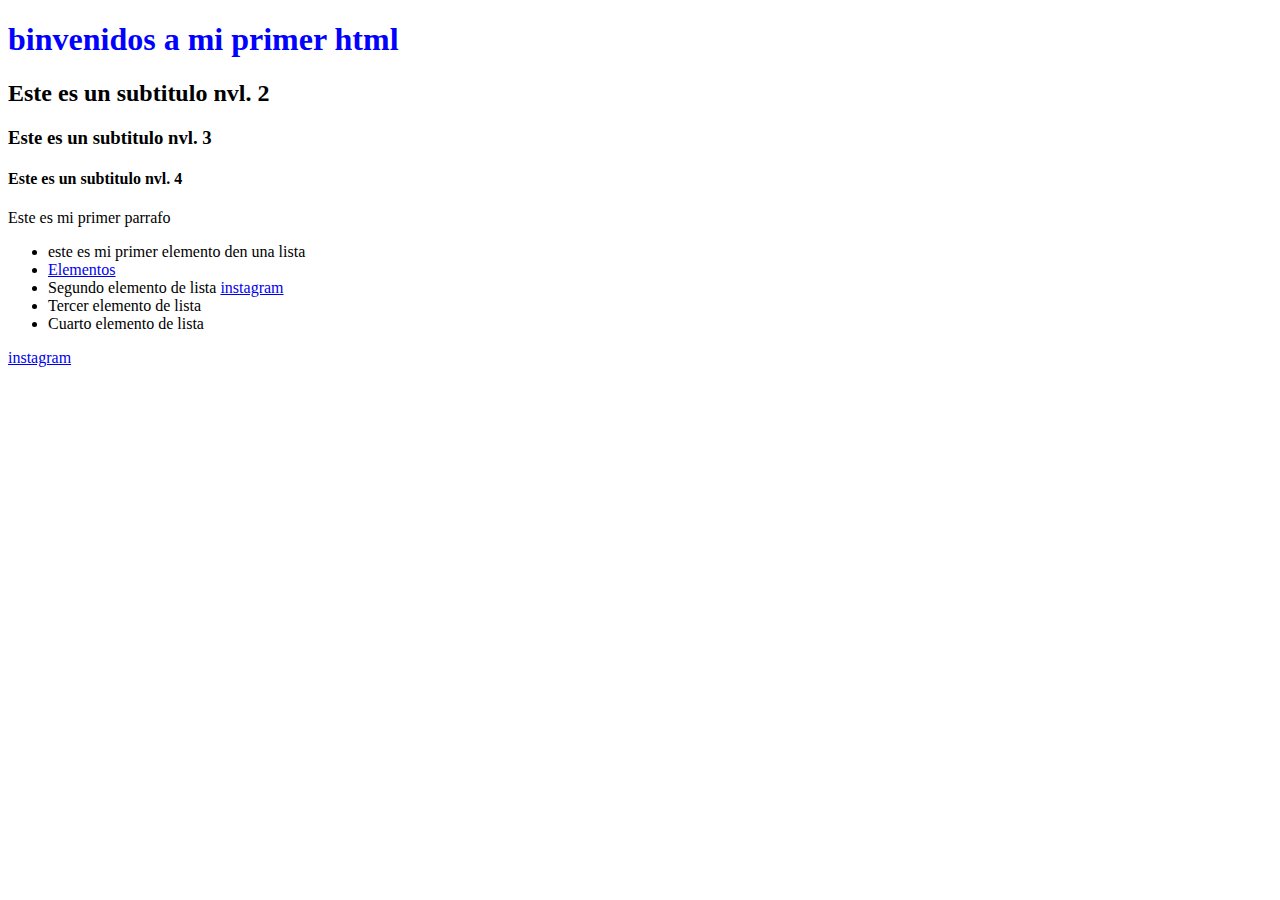
<file: 6-navegador-html-css/6.1-html/index.html>
<!DOCTYPE html>
<html lang="es">
<head>
    <meta charset="UTF-8">
    <meta http-equiv="X-UA-Compatible" content="IE=edge">
    <meta name="viewport" content="width=device-width, initial-scale=1.0">
    <title>Mi primer HTML</title>
</head>
<body>
    <h1 style="color: blue;">binvenidos a mi primer html </h1>
    <h2>Este es un subtitulo nvl. 2</h2>
    <h3>Este es un subtitulo nvl. 3</h3>
    <h4>Este es un subtitulo nvl. 4</h4>
    <p>Este es mi primer parrafo</p>
    <ul>
        <li>este es mi primer elemento den una lista</li>
        <li><a href="./Elemenrts de estrusctura.html" target="_blank" rel="noopener noreferrer">Elementos</a></li>
        <li>Segundo elemento de lista <a href="https://www.instagram.com/">instagram</a></li>
        <li>Tercer elemento de lista</li>
        <li>Cuarto elemento de lista </li>
    </ul>
    <a href="https://www.instagram.com/">instagram</a>
</body>
</html>
</file>
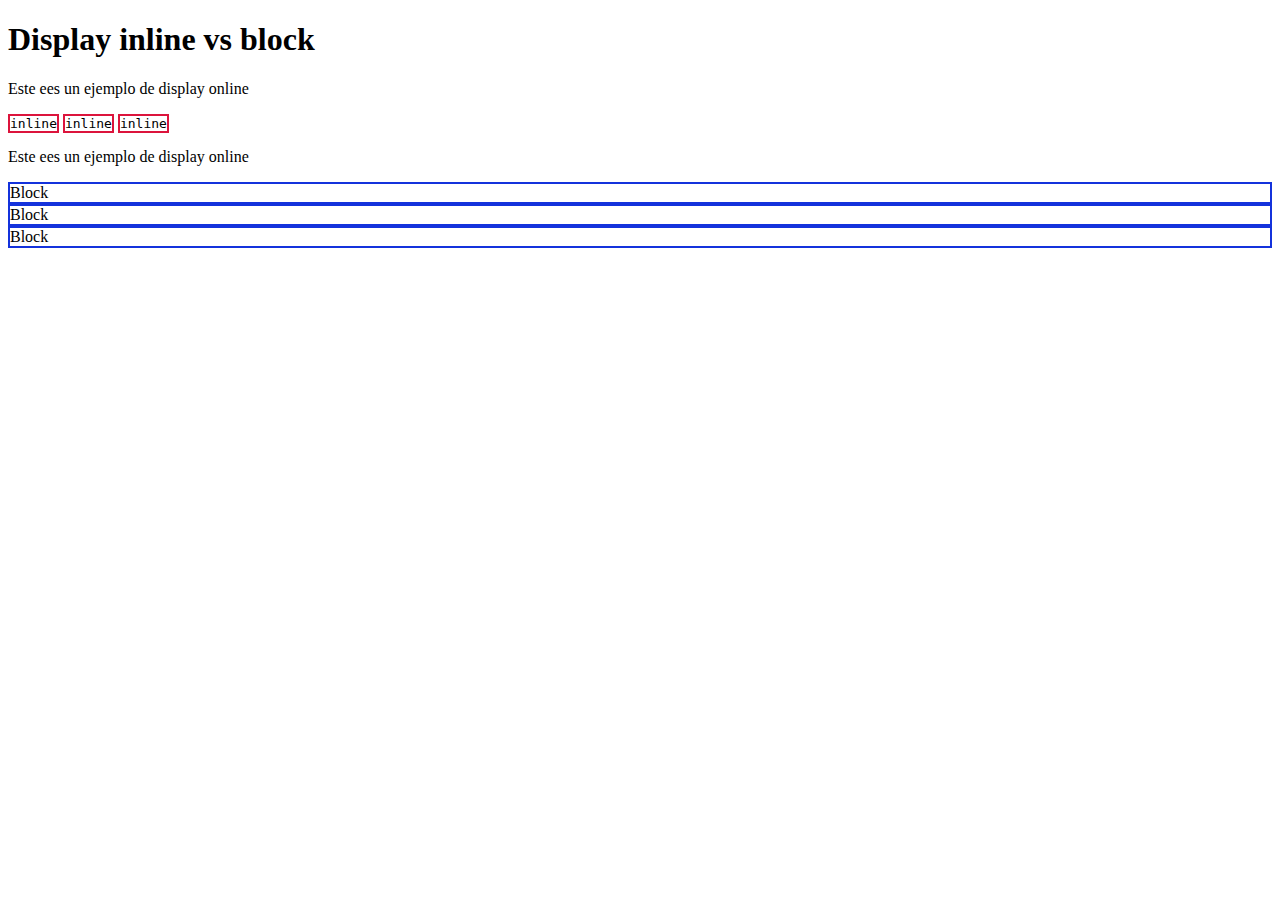
<file: 6-navegador-html-css/6.2-html-inline-block/index.html>
<!DOCTYPE html>
<html lang="en">
<head>
    <meta charset="UTF-8">
    <meta http-equiv="X-UA-Compatible" content="IE=edge">
    <meta name="viewport" content="width=device-width, initial-scale=1.0">
    <title>Display inline vs block</title>
    <style>
        .inline {
            display: inline;
            border: 2px solid crimson;
        }

        .Block {
            display: block;
            border: 2px solid rgb(20, 50, 220);
        }

    </style>
</head>
<body>
    <h1>Display inline vs block</h1>

    <p>Este ees un ejemplo de display online</p>
    <samp class="inline">inline</samp>
    <samp class="inline">inline</samp>
    <samp class="inline">inline</samp>

    <p>Este ees un ejemplo de display online</p>
    <div class="Block">Block</div>
    <div class="Block">Block</div>
    <div class="Block">Block</div>

</body>
</html>
</file>
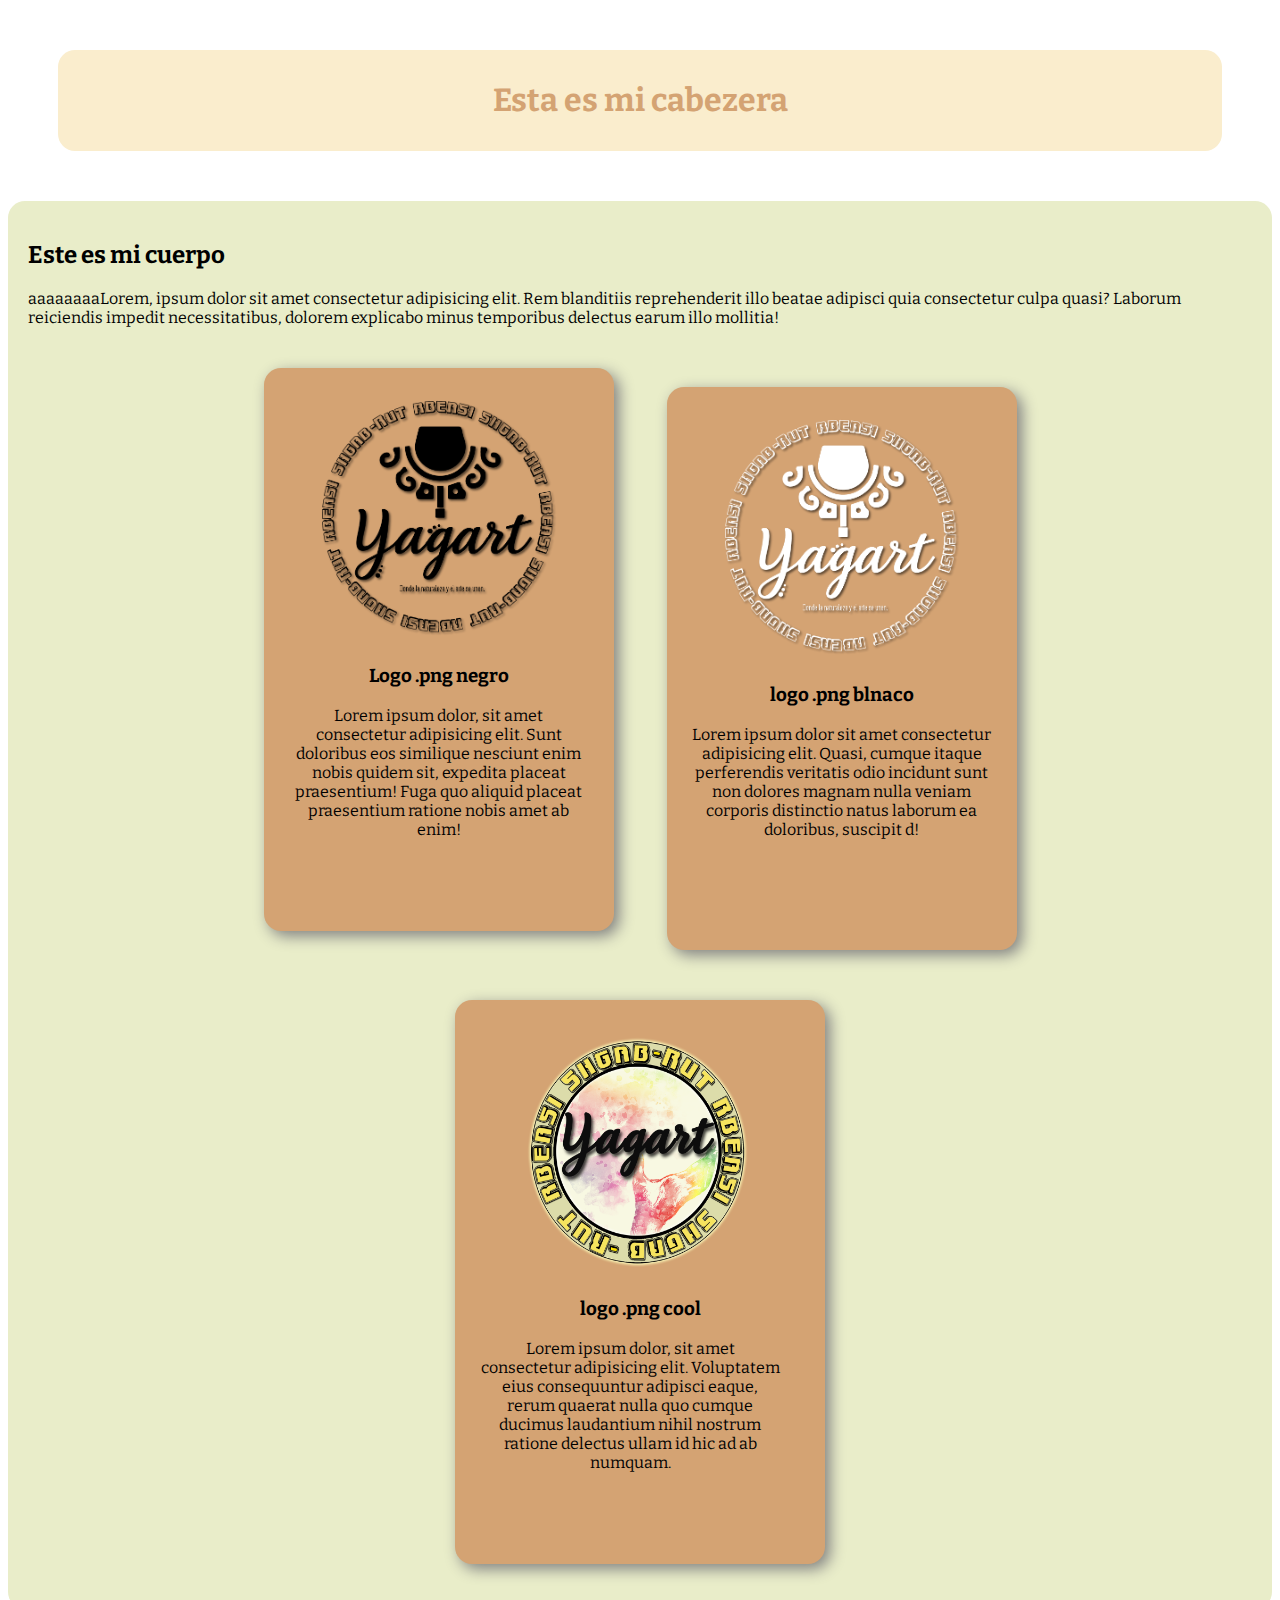
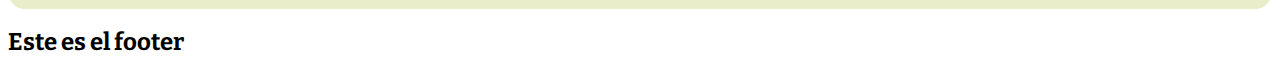
<file: 6-navegador-html-css/6.3-Elementos-sitio-web/index.html>
<!DOCTYPE html>
<html lang="es">
<head>
    <meta charset="UTF-8">
    <meta http-equiv="X-UA-Compatible" content="IE=edge">
    <meta name="viewport" content="width=device-width, initial-scale=1.0">
    <title>Elementos de sitio web</title>
    <link rel="stylesheet" href="./css/style.css">
    <link rel="preconnect" href="https://fonts.googleapis.com">
    <link rel="preconnect" href="https://fonts.gstatic.com" crossorigin>
    <link href="https://fonts.googleapis.com/css2?family=Bitter&display=swap" rel="stylesheet">
</head>

<body>
<center>
    <header>
       <h1>Esta es mi cabezera</h1>
    </header>
</center>

    <div id="cuerpo">
        <h2>Este es mi cuerpo</h2>
        <p>aaaaaaaaLorem, ipsum dolor sit amet consectetur adipisicing elit. Rem blanditiis reprehenderit illo beatae adipisci quia consectetur culpa quasi? Laborum reiciendis impedit necessitatibus, dolorem explicabo minus temporibus delectus earum illo mollitia!</p>
      
        <div class="secciones">
            <section>
                <img class="beach" src="./assets/logo yagart 2023 final.png" alt="logo 1 blanco">
                <h3>Logo .png negro</h3>
                <div class="description"> 
                <p>Lorem ipsum dolor, sit amet consectetur adipisicing elit. Sunt doloribus eos similique nesciunt enim nobis quidem sit, expedita placeat praesentium! Fuga quo aliquid placeat praesentium ratione nobis amet ab enim!</p>
                </div>
            </section>

            <section>
                <img class="beach"src="./assets/logo yagart 2023 final_blanco.png" alt="logo 1 blanco">
                <h3>logo .png blnaco</h3>
                <div class="description"> 
                <p>Lorem ipsum dolor sit amet consectetur adipisicing elit. Quasi, cumque itaque perferendis veritatis odio incidunt sunt non dolores magnam nulla veniam corporis distinctio natus laborum ea doloribus, suscipit d!</p>
            </div>
            </section>
            
            <section>
                <img class="beach2" src="./assets/Yagart_Logo.png" alt="logo 1 blanco">
                <h3>logo .png cool</h3>
                <div class="description"> 
                <p>Lorem ipsum dolor, sit amet consectetur adipisicing elit. Voluptatem eius consequuntur adipisci eaque, rerum quaerat nulla quo cumque ducimus laudantium nihil nostrum ratione delectus ullam id hic ad ab numquam.</p>
            </div>
            </section>
            
        </div>
    </div>
    <div id="footer">
        <h2>Este es el footer<h2>
    </div>
</body>
</html>
</file>
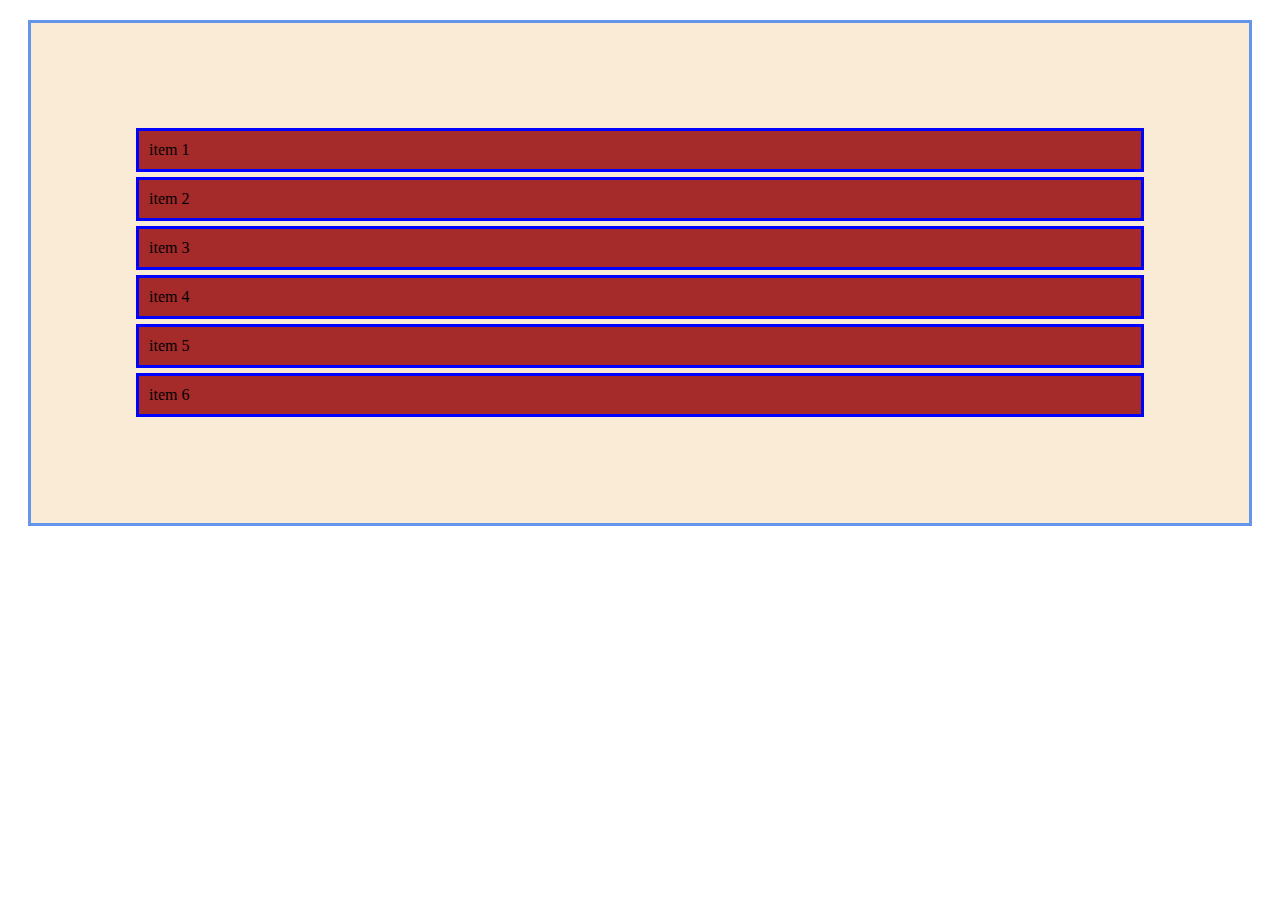
<file: 6-navegador-html-css/6.4.0-new-flexbox/index.html>
<!DOCTYPE html>
<html lang="es">
<head>
    <meta charset="UTF-8">
    <meta http-equiv="X-UA-Compatible" content="IE=edge">
    <meta name="viewport" content="width=device-width, initial-scale=1.0">
    <title>stylesheet</title> 
    <link rel="stylesheet" type="text/css" href="./styles.css">
</head>
<body>
    
<div class="container" style="">

    <div class="item"> item 1 </div>
    <div class="item"> item 2 </div>
    <div class="item"> item 3 </div>
    <div class="item"> item 4 </div>
    <div class="item"> item 5 </div>
    <div class="item"> item 6 </div>

</div>

</body>
</html>
</file>
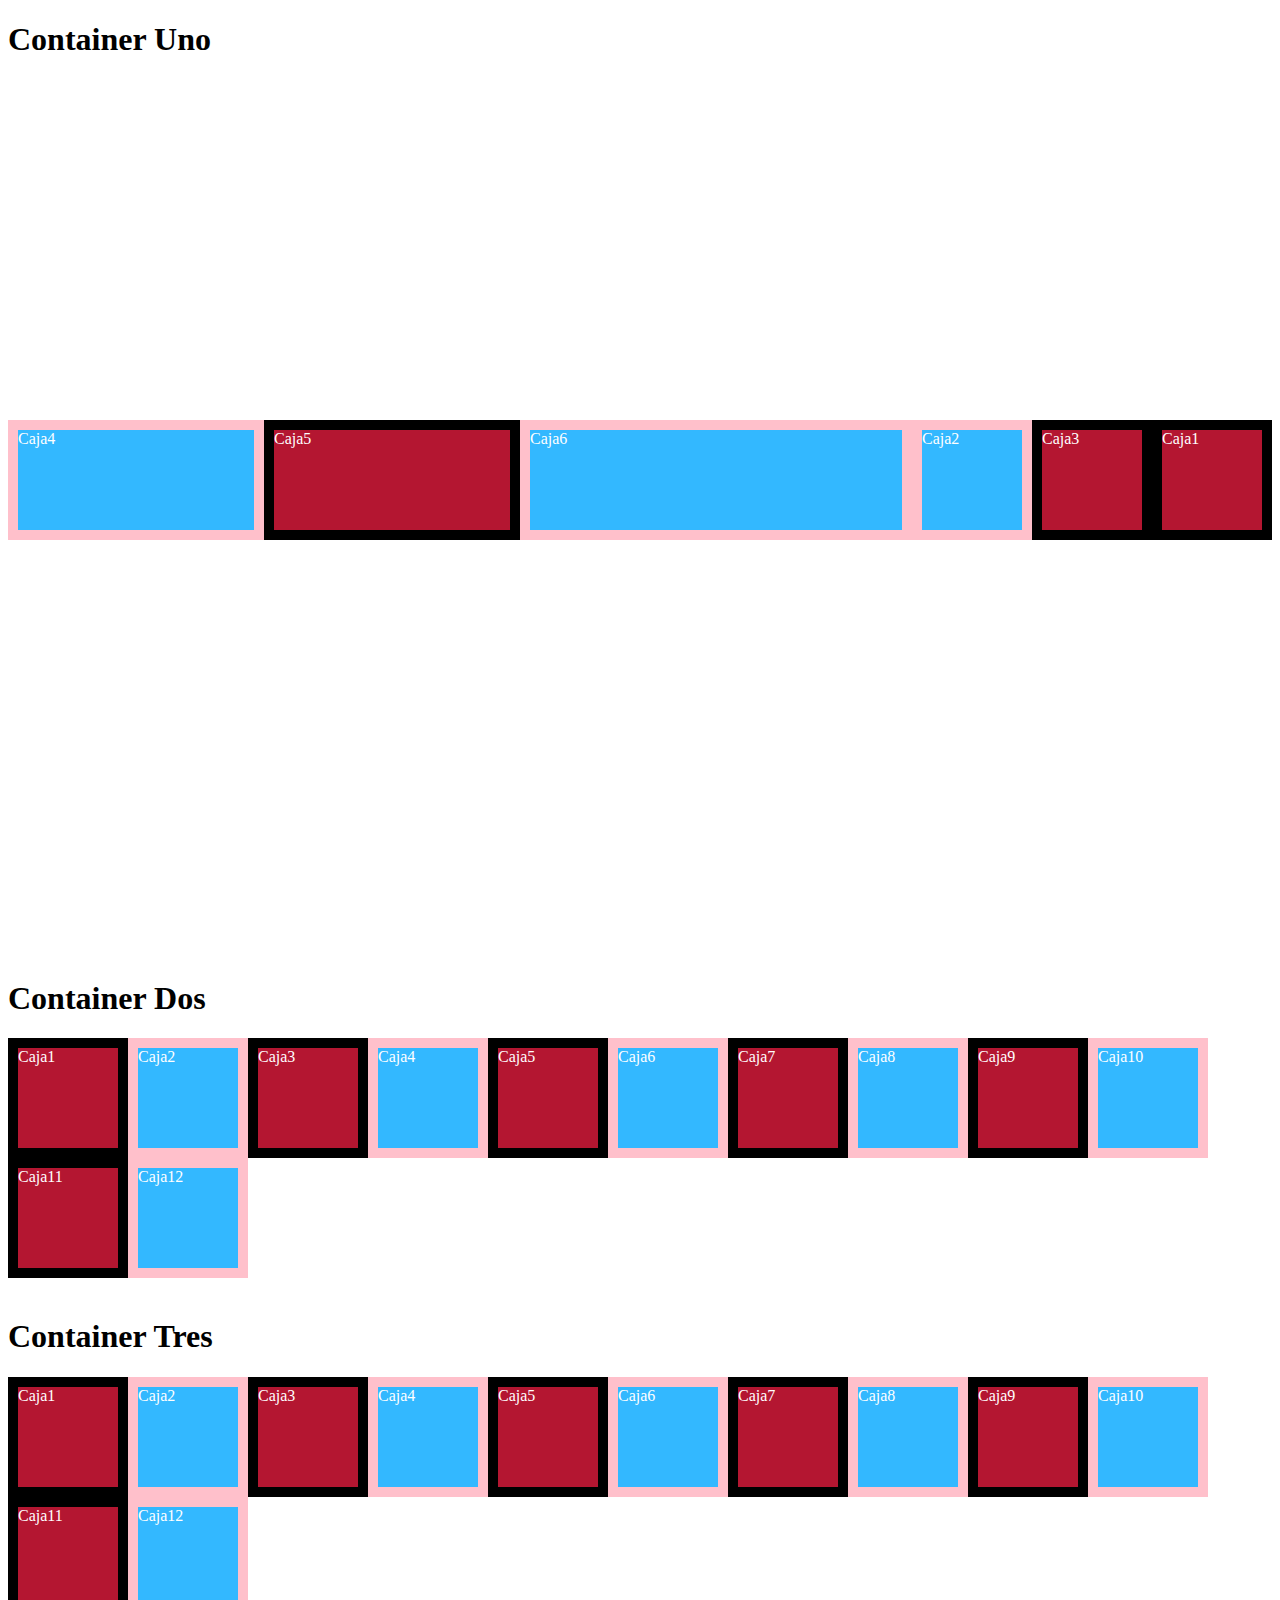
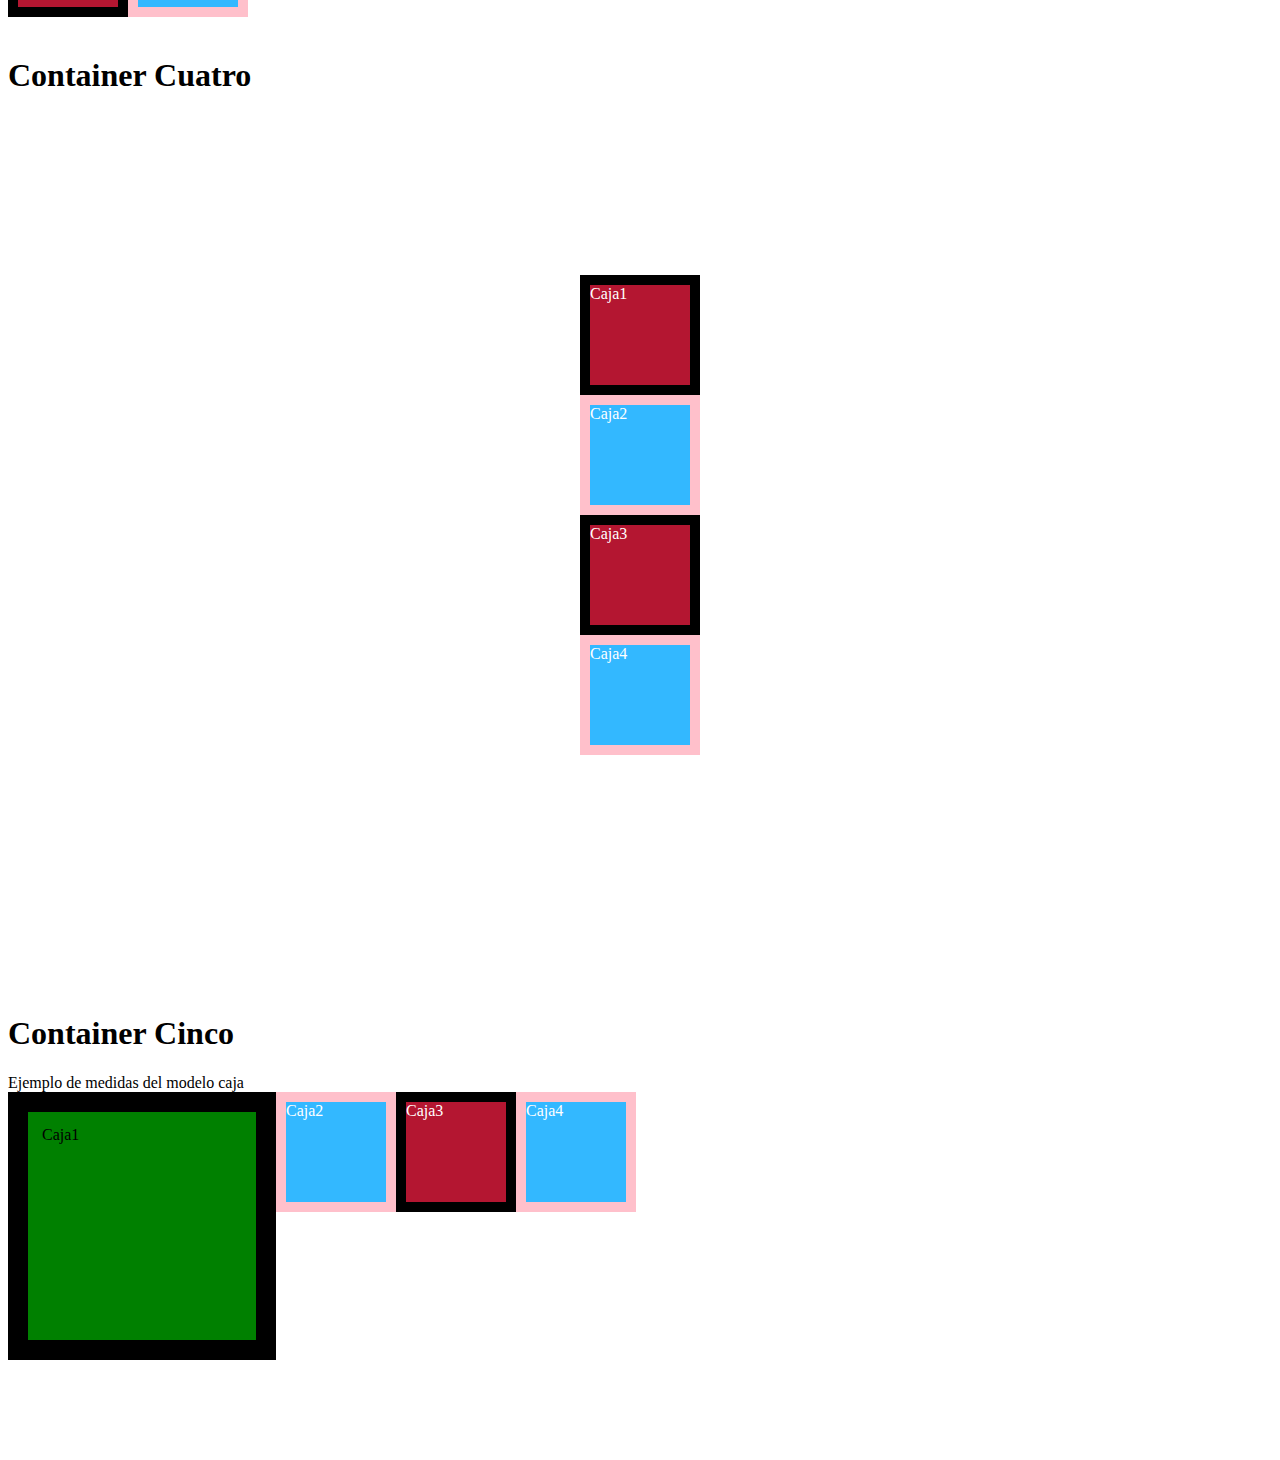
<file: 6-navegador-html-css/6.4-flexbox/6.4.2-ejemplos/index.html>
<!DOCTYPE html>
<html lang="en">
<head>
    <meta charset="UTF-8">
    <meta http-equiv="X-UA-Compatible" content="IE=edge">
    <meta name="viewport" content="width=device-width, initial-scale=1.0">
    <title>Flexbox Cheat Sheet</title>
    <link rel="stylesheet" href="./css/styles.css">
</head>
<body>

    <h1>Container Uno</h1>
    <div class="container margin-bottom">

        <div class="item red i1"> Caja1 </div>
        <div class="item blue i2"> Caja2 </div>
        <div class="item red i3"> Caja3 </div>
        <div class="item blue i4"> Caja4 </div>
        <div class="item red i5"> Caja5 </div>
        <div class="item blue i6"> Caja6 </div>

    </div>

    <h1>Container Dos</h1>
    <div class="container-two margin-bottom">

        <div class="item red"> Caja1 </div>
        <div class="item blue"> Caja2 </div>
        <div class="item red"> Caja3 </div>
        <div class="item blue"> Caja4 </div>
        <div class="item red"> Caja5 </div>
        <div class="item blue"> Caja6 </div>
        <div class="item red"> Caja7 </div>
        <div class="item blue"> Caja8 </div>
        <div class="item red"> Caja9 </div>
        <div class="item blue"> Caja10 </div>
        <div class="item red"> Caja11 </div>
        <div class="item blue"> Caja12 </div>

    </div>

    <h1>Container Tres</h1>
    <div class="container-three margin-bottom">

        <div class="item red"> Caja1 </div>
        <div class="item blue"> Caja2 </div>
        <div class="item red"> Caja3 </div>
        <div class="item blue"> Caja4 </div>
        <div class="item red"> Caja5 </div>
        <div class="item blue"> Caja6 </div>
        <div class="item red"> Caja7 </div>
        <div class="item blue"> Caja8 </div>
        <div class="item red"> Caja9 </div>
        <div class="item blue"> Caja10 </div>
        <div class="item red"> Caja11 </div>
        <div class="item blue"> Caja12 </div>

    </div>

    <h1>Container Cuatro</h1>
    <div class="container-four margin-bottom">

        <div class="item red"> Caja1 </div>
        <div class="item blue"> Caja2 </div>
        <div class="item red"> Caja3 </div>
        <div class="item blue"> Caja4 </div>

    </div>

    <h1>Container Cinco</h1>
    <span>Ejemplo de medidas del modelo caja</span>
    <div class="container-five margin-bottom">

        <div class="my-item"> Caja1 </div>
        <div class="item blue"> Caja2 </div>
        <div class="item red"> Caja3 </div>
        <div class="item blue"> Caja4 </div>

    </div>

    
</body>
</html>
</file>
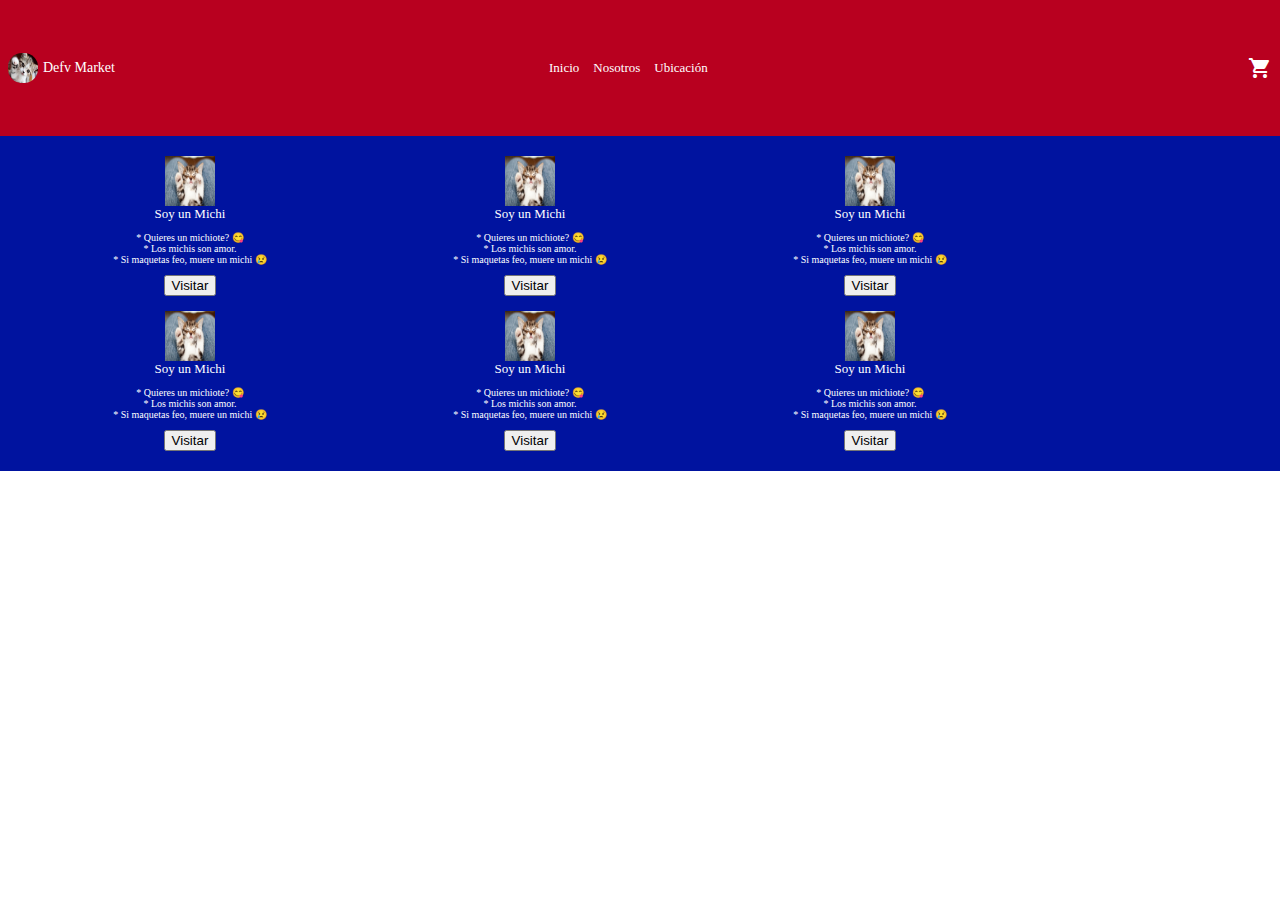
<file: 6-navegador-html-css/6.4-flexbox/6.4.4-gatitos-flexibles/index.html>
<!DOCTYPE html>
<html lang="en">
<head>
    <meta charset="UTF-8">
    <meta http-equiv="X-UA-Compatible" content="IE=edge">
    <meta name="viewport" content="width=device-width, initial-scale=1.0">
    <title>Gatitos Flexibles</title>
    <link rel="stylesheet" href="./css/styles.css">
    <link href="https://fonts.googleapis.com/icon?family=Material+Icons" rel="stylesheet">
</head>
<body>

    <div class="nav-bar">
        <div class="banner">
            <img class="ico" src="assets/img/gatito-main.jpg" width="30" height="30" alt="icono-market-devf.jpg">
            <span class="title">Defv Market</span>
        </div>
        <div class="container-menu">
            <nav class="menu">
                <ul>
                    <li>Inicio</li>
                    <li>Nosotros</li>
                    <li>Ubicación</li>
                </ul>
            </nav>
        </div>
        <div class="shopping-car">
            <i class="material-icons">shopping_cart</i>
        </div>
    </div>

    <div>
        <div class="dashboard">
            <div class="card">
                <img src="assets/img/gatito-card.jpeg" width="50" height="50" alt="gatito-card.jpg">
                <div class="card_title">Soy un Michi</div>
                    <p class="card_description">
                        * Quieres un michiote? 😋
                        <br/>
                        * Los michis son amor.
                        <br/>
                        * Si maquetas feo, muere un michi 😢
                    </p>
                <div>
                    <button class="my-btn">Visitar</button>
                </div>
            </div>
            <div class="card">
                <img src="assets/img/gatito-card.jpeg" width="50" height="50" alt="gatito-card.jpg">
                <div class="card_title">Soy un Michi</div>
                    <p class="card_description">
                        * Quieres un michiote? 😋
                        <br/>
                        * Los michis son amor.
                        <br/>
                        * Si maquetas feo, muere un michi 😢
                    </p>
                <div>
                    <button class="my-btn">Visitar</button>
                </div>
            </div>
            <div class="card">
                <img src="assets/img/gatito-card.jpeg" width="50" height="50" alt="gatito-card.jpg">
                <div class="card_title">Soy un Michi</div>
                    <p class="card_description">
                        * Quieres un michiote? 😋
                        <br/>
                        * Los michis son amor.
                        <br/>
                        * Si maquetas feo, muere un michi 😢
                    </p>
                <div>
                    <button class="my-btn">Visitar</button>
                </div>
            </div>
            <div class="card">
                <img src="assets/img/gatito-card.jpeg" width="50" height="50" alt="gatito-card.jpg">
                <div class="card_title">Soy un Michi</div>
                    <p class="card_description">
                        * Quieres un michiote? 😋
                        <br/>
                        * Los michis son amor.
                        <br/>
                        * Si maquetas feo, muere un michi 😢
                    </p>
                <div>
                    <button class="my-btn">Visitar</button>
                </div>
            </div>
            <div class="card">
                <img src="assets/img/gatito-card.jpeg" width="50" height="50" alt="gatito-card.jpg">
                <div class="card_title">Soy un Michi</div>
                    <p class="card_description">
                        * Quieres un michiote? 😋
                        <br/>
                        * Los michis son amor.
                        <br/>
                        * Si maquetas feo, muere un michi 😢
                    </p>
                <div>
                    <button class="my-btn">Visitar</button>
                </div>
            </div>
            <div class="card">
                <img src="assets/img/gatito-card.jpeg" width="50" height="50" alt="gatito-card.jpg">
                <div class="card_title">Soy un Michi</div>
                    <p class="card_description">
                        * Quieres un michiote? 😋
                        <br/>
                        * Los michis son amor.
                        <br/>
                        * Si maquetas feo, muere un michi 😢
                    </p>
                <div>
                    <button class="my-btn">Visitar</button>
                </div>
            </div>
        </div>
    </div>
    
</body>
</html>
</file>
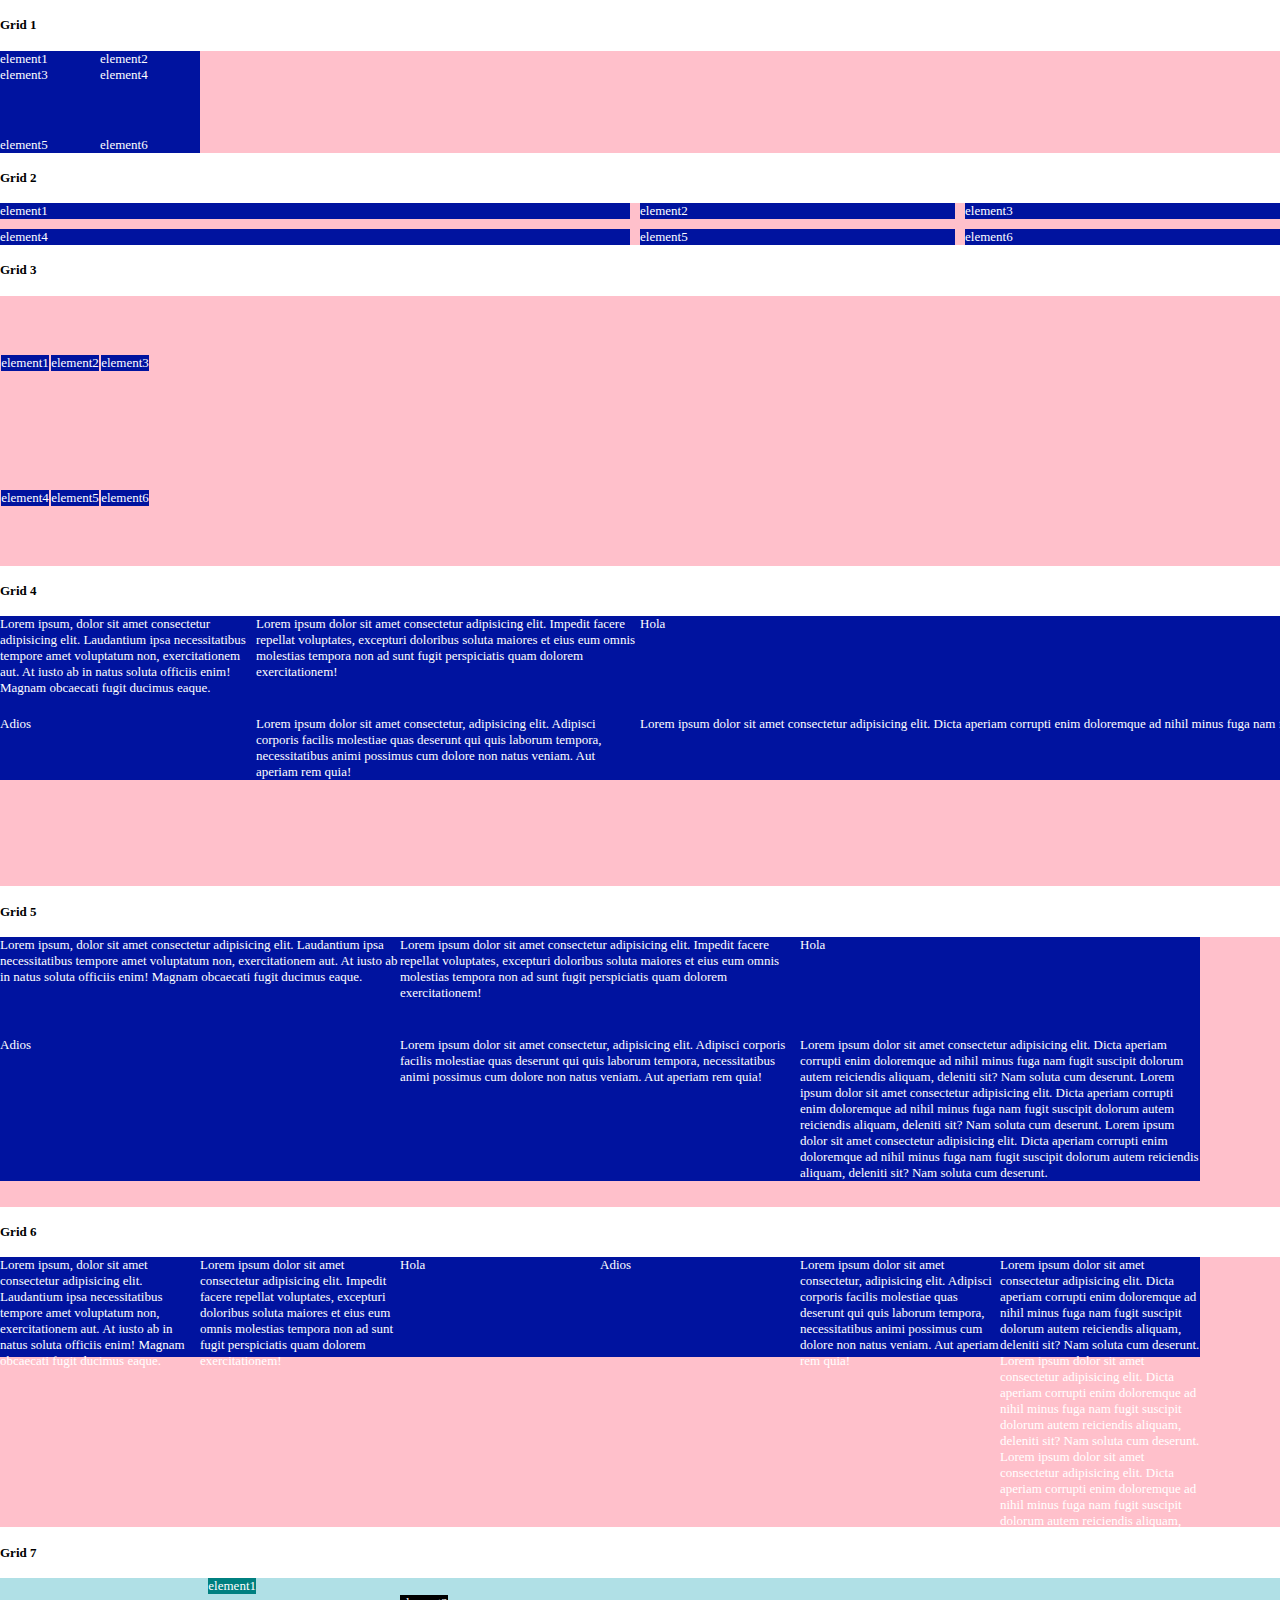
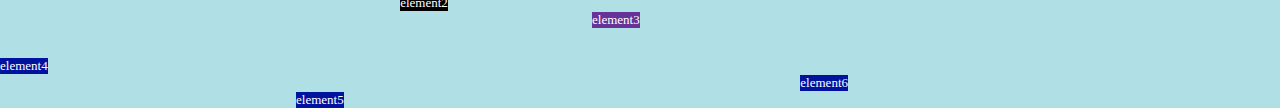
<file: 6-navegador-html-css/6.5-css-grid/6.5.1-cheat-sheet/index.html>
<!DOCTYPE html>
<html lang="en">

<head>
    <meta charset="UTF-8">
    <meta http-equiv="X-UA-Compatible" content="IE=edge">
    <meta name="viewport" content="width=device-width, initial-scale=1.0">
    <title>CSS Grid</title>
    <link rel="stylesheet" href="./css/styles.css">
</head>

<body>

    <h4>Grid 1</h4>
    <div class="grid">
        <div class="element1">element1</div>
        <div class="element2">element2</div>
        <div class="element3">element3</div>
        <div class="element4">element4</div>
        <div class="element5">element5</div>
        <div class="element6">element6</div>
    </div>

    <h4>Grid 2</h4>
    <div class="grid-two">
        <div class="element1">element1</div>
        <div class="element2">element2</div>
        <div class="element3">element3</div>
        <div class="element4">element4</div>
        <div class="element5">element5</div>
        <div class="element6">element6</div>
    </div>

    <h4>Grid 3</h4>
    <div class="grid-three">
        <div class="element1">element1</div>
        <div class="element2">element2</div>
        <div class="element3">element3</div>
        <div class="element4">element4</div>
        <div class="element5">element5</div>
        <div class="element6">element6</div>
    </div>

    <h4>Grid 4</h4>
    <div class="grid-four">
        <div class="element1">
            Lorem ipsum, dolor sit amet consectetur adipisicing elit. Laudantium ipsa necessitatibus tempore amet
            voluptatum non, exercitationem aut. At iusto ab in natus soluta officiis enim! Magnam obcaecati fugit
            ducimus eaque.
        </div>
        <div class="element2">
            Lorem ipsum dolor sit amet consectetur adipisicing elit. Impedit facere repellat voluptates, excepturi
            doloribus soluta maiores et eius eum omnis molestias tempora non ad sunt fugit perspiciatis quam dolorem
            exercitationem!
        </div>
        <div class="element3">
            Hola
        </div>
        <div class="element4">
            Adios
        </div>
        <div class="element5">
            Lorem ipsum dolor sit amet consectetur, adipisicing elit. Adipisci corporis facilis molestiae quas deserunt
            qui quis laborum tempora, necessitatibus animi possimus cum dolore non natus veniam. Aut aperiam rem quia!
        </div>
        <div class="element6">
            Lorem ipsum dolor sit amet consectetur adipisicing elit. Dicta aperiam corrupti enim doloremque ad nihil
            minus fuga nam fugit suscipit dolorum autem reiciendis aliquam, deleniti sit? Nam soluta cum deserunt.
            Lorem ipsum dolor sit amet consectetur adipisicing elit. Dicta aperiam corrupti enim doloremque ad nihil
            minus fuga nam fugit suscipit dolorum autem reiciendis aliquam, deleniti sit? Nam soluta cum deserunt.
            Lorem ipsum dolor sit amet consectetur adipisicing elit. Dicta aperiam corrupti enim doloremque ad nihil
            minus fuga nam fugit suscipit dolorum autem reiciendis aliquam, deleniti sit? Nam soluta cum deserunt.
        </div>
    </div>

    <h4>Grid 5</h4>
    <div class="grid-five">
        <div class="element1">
            Lorem ipsum, dolor sit amet consectetur adipisicing elit. Laudantium ipsa necessitatibus tempore amet
            voluptatum non, exercitationem aut. At iusto ab in natus soluta officiis enim! Magnam obcaecati fugit
            ducimus eaque.
        </div>
        <div class="element2">
            Lorem ipsum dolor sit amet consectetur adipisicing elit. Impedit facere repellat voluptates, excepturi
            doloribus soluta maiores et eius eum omnis molestias tempora non ad sunt fugit perspiciatis quam dolorem
            exercitationem!
        </div>
        <div class="element3">
            Hola
        </div>
        <div class="element4">
            Adios
        </div>
        <div class="element5">
            Lorem ipsum dolor sit amet consectetur, adipisicing elit. Adipisci corporis facilis molestiae quas deserunt
            qui quis laborum tempora, necessitatibus animi possimus cum dolore non natus veniam. Aut aperiam rem quia!
        </div>
        <div class="element6">
            Lorem ipsum dolor sit amet consectetur adipisicing elit. Dicta aperiam corrupti enim doloremque ad nihil
            minus fuga nam fugit suscipit dolorum autem reiciendis aliquam, deleniti sit? Nam soluta cum deserunt.
            Lorem ipsum dolor sit amet consectetur adipisicing elit. Dicta aperiam corrupti enim doloremque ad nihil
            minus fuga nam fugit suscipit dolorum autem reiciendis aliquam, deleniti sit? Nam soluta cum deserunt.
            Lorem ipsum dolor sit amet consectetur adipisicing elit. Dicta aperiam corrupti enim doloremque ad nihil
            minus fuga nam fugit suscipit dolorum autem reiciendis aliquam, deleniti sit? Nam soluta cum deserunt.
        </div>
    </div>

    <h4>Grid 6</h4>
    <div class="grid-six">
        <div class="element1">
            Lorem ipsum, dolor sit amet consectetur adipisicing elit. Laudantium ipsa necessitatibus tempore amet
            voluptatum non, exercitationem aut. At iusto ab in natus soluta officiis enim! Magnam obcaecati fugit
            ducimus eaque.
        </div>
        <div class="element2">
            Lorem ipsum dolor sit amet consectetur adipisicing elit. Impedit facere repellat voluptates, excepturi
            doloribus soluta maiores et eius eum omnis molestias tempora non ad sunt fugit perspiciatis quam dolorem
            exercitationem!
        </div>
        <div class="element3">
            Hola
        </div>
        <div class="element4">
            Adios
        </div>
        <div class="element5">
            Lorem ipsum dolor sit amet consectetur, adipisicing elit. Adipisci corporis facilis molestiae quas deserunt
            qui quis laborum tempora, necessitatibus animi possimus cum dolore non natus veniam. Aut aperiam rem quia!
        </div>
        <div class="element6">
            Lorem ipsum dolor sit amet consectetur adipisicing elit. Dicta aperiam corrupti enim doloremque ad nihil
            minus fuga nam fugit suscipit dolorum autem reiciendis aliquam, deleniti sit? Nam soluta cum deserunt.
            Lorem ipsum dolor sit amet consectetur adipisicing elit. Dicta aperiam corrupti enim doloremque ad nihil
            minus fuga nam fugit suscipit dolorum autem reiciendis aliquam, deleniti sit? Nam soluta cum deserunt.
            Lorem ipsum dolor sit amet consectetur adipisicing elit. Dicta aperiam corrupti enim doloremque ad nihil
            minus fuga nam fugit suscipit dolorum autem reiciendis aliquam, deleniti sit? Nam soluta cum deserunt.
        </div>
    </div>

    <h4>Grid 7</h4>
    <div class="grid-seven">
        <div class="element1">element1</div>
        <div class="element2">element2</div>
        <div class="element3">element3</div>
        <div class="element4">element4</div>
        <div class="element5">element5</div>
        <div class="element6">element6</div>
    </div>

</body>

</html>
</file>
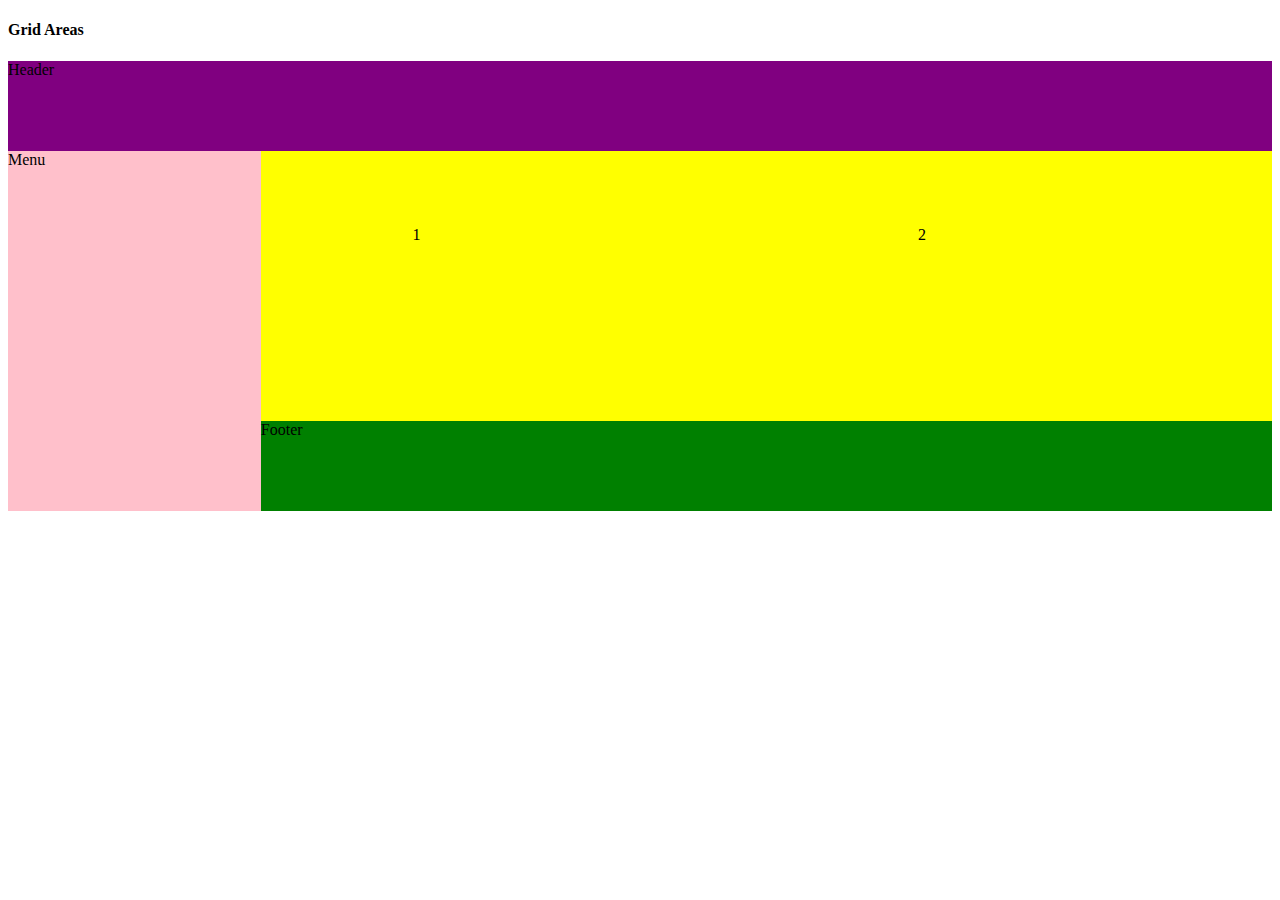
<file: 6-navegador-html-css/6.5-css-grid/6.5.2-grid-areas/index.html>
<!DOCTYPE html>
<html lang="en">

<head>
    <meta charset="UTF-8">
    <meta http-equiv="X-UA-Compatible" content="IE=edge">
    <meta name="viewport" content="width=device-width, initial-scale=1.0">
    <title>CSS Grid</title>
    <link rel="stylesheet" href="./css/styles.css">
</head>

<body>

    <h4>Grid Areas</h4>
    <section class="grid">
        <header>Header</header>
        <nav>Menu</nav>
        <main>
            <div class="flexible">
                <div class="item">1</div>
                <div class="item">2</div>
            </div>
        </main>
        <footer>Footer</footer>
    </section>

</body>

</html>
</file>
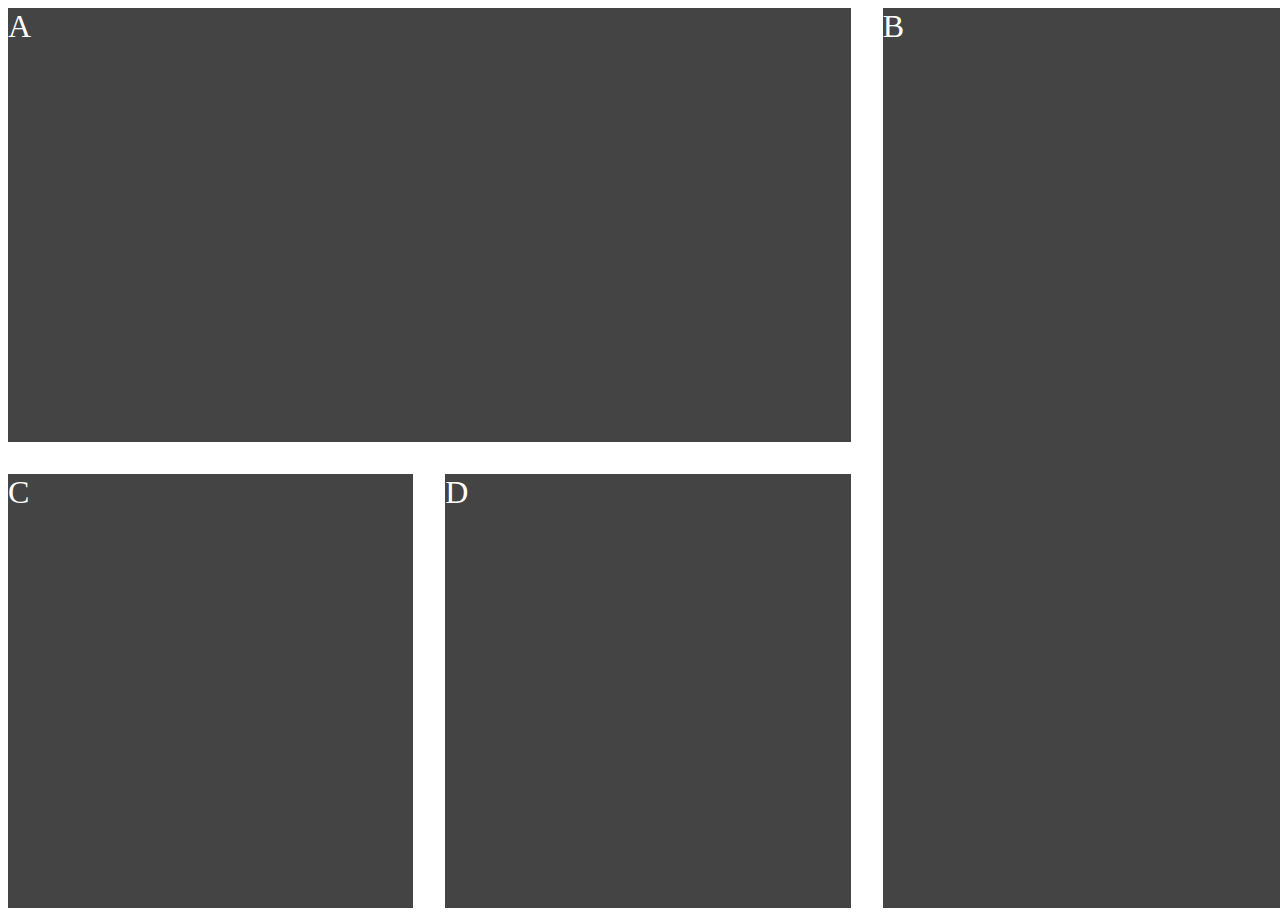
<file: 6-navegador-html-css/6.5-css-grid/6.5.4-cards/index.html>
<!DOCTYPE html>
<html lang="en">
<head>
    <meta charset="UTF-8">
    <meta http-equiv="X-UA-Compatible" content="IE=edge">
    <meta name="viewport" content="width=device-width, initial-scale=1.0">
    <link rel="stylesheet" href="style.css">
    <title>Document</title>
</head>
<body>
    <div class="container">
        <div class="box a">A</div>
        <div class="box b">B</div>
        <div class="box c">C</div>
        <div class="box d">D</div>
      </div>
</body>
</html>
</file>
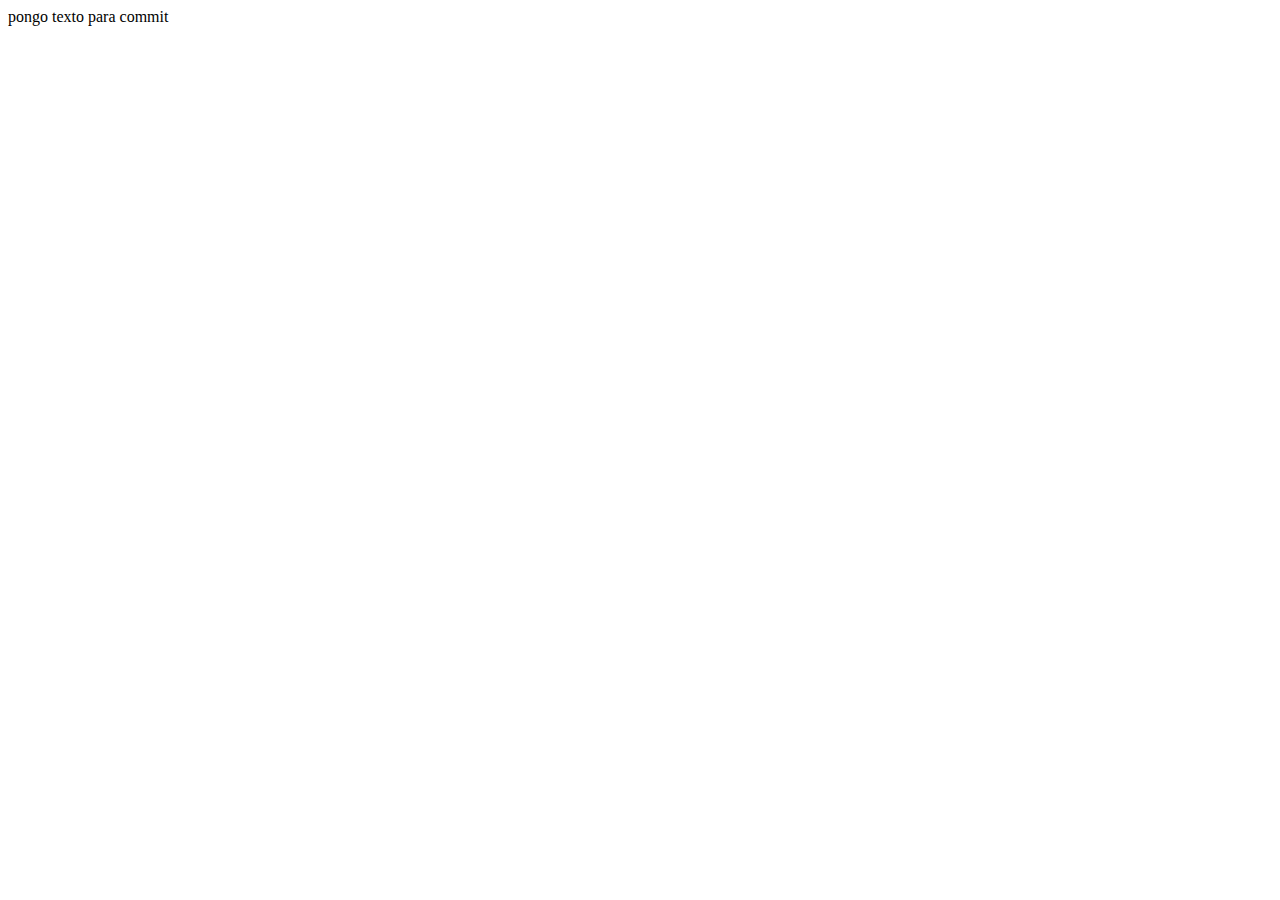
<file: 1-web-internet/1.1-emmet.html>
<!DOCTYPE html>
<html lang="en">
<head>
    <meta charset="UTF-8">
    <meta http-equiv="X-UA-Compatible" content="IE=edge">
    <meta name="viewport" content="width=device-width, initial-scale=1.0">
    <title>Document</title>
</head>
<body>
    pongo texto para commit 
</body>
</html>
</file>
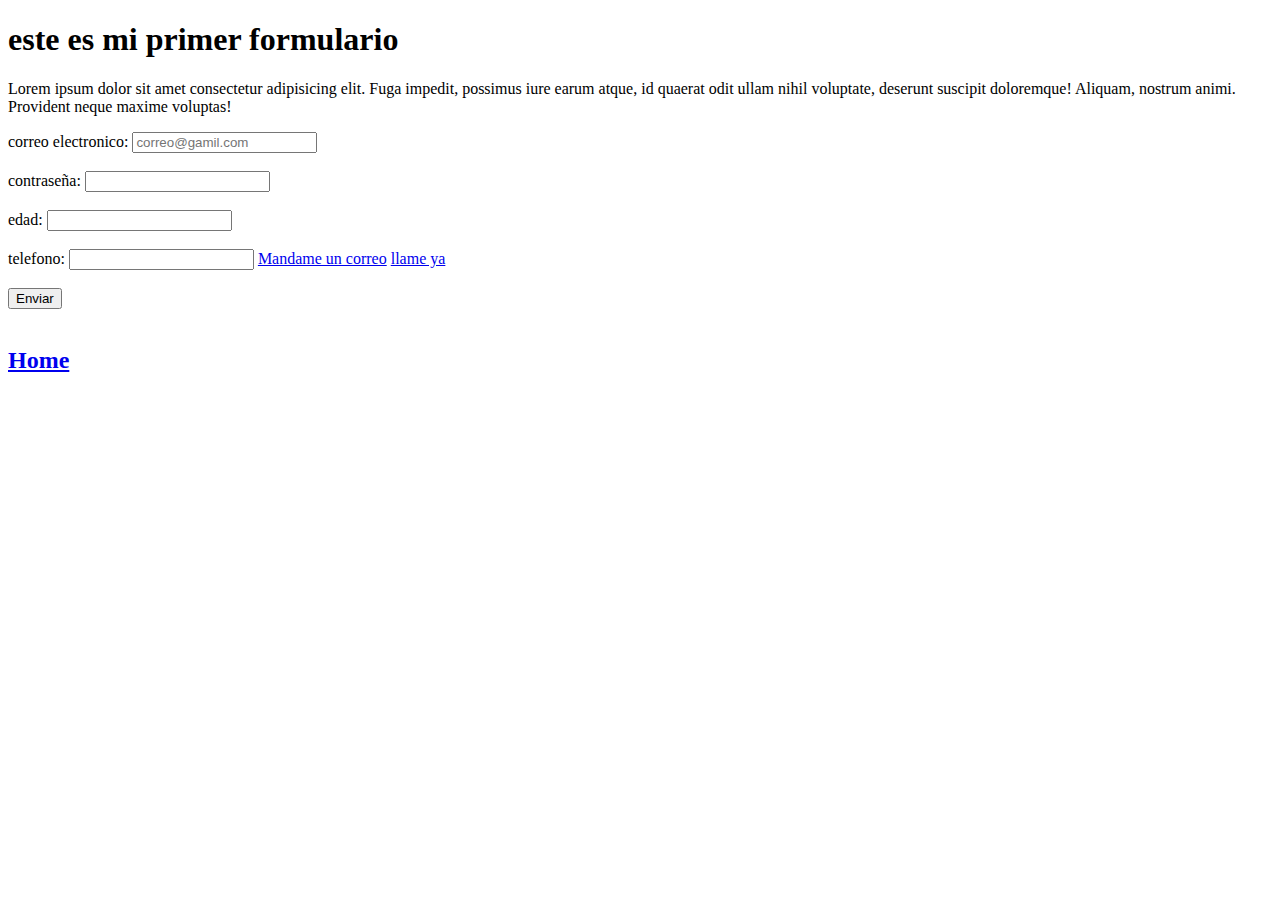
<file: 6-navegador-html-css/6.1-html/formulario.html>
<!DOCTYPE html>
<html lang="es">
<head>
    <meta charset="UTF-8">
    <meta http-equiv="X-UA-Compatible" content="IE=edge">
    <meta name="viewport" content="width=device-width, initial-scale=1.0">
    <title>Mi primer formulario</title>
</head>

<body>
    <div id="info">
    <h1>este es mi primer formulario</h1>
    <p>Lorem ipsum dolor sit amet consectetur adipisicing elit. Fuga impedit, possimus iure earum atque, id quaerat odit ullam nihil voluptate, deserunt suscipit doloremque! Aliquam, nostrum animi. Provident neque maxime voluptas!</p>
    <div>
        <div id="formulario">
            <form>
                <label for="email">correo electronico:</label>
                <input type="email" id="email" name="email" placeholder="correo@gamil.com"> 
                <br>
                <br>
                <label for="contraseña">contraseña:</label>
                <input type="password" id="contraseña" name="contraseña" >
                <br>
                <br>
                <label for="edad">edad:</label>
                <input type="number" id="edad" name="edad" >
                <br>
                <br>
                <label for="telefono">telefono:</label>
                <input type="tel" id="telefono" name="telefono" >
                <a href="mailito:edgarsus@gmail.com">Mandame un correo</a>
                <a href="tel:+88383838">llame ya</a>
                <br>
                <br>
                <button> Enviar </button>
                <br>
                <br>
            </form>
    </div>
    <div>
        <h2><a href="./index.html">Home</a></h2>
    </div>
</body>
</html>
</file>
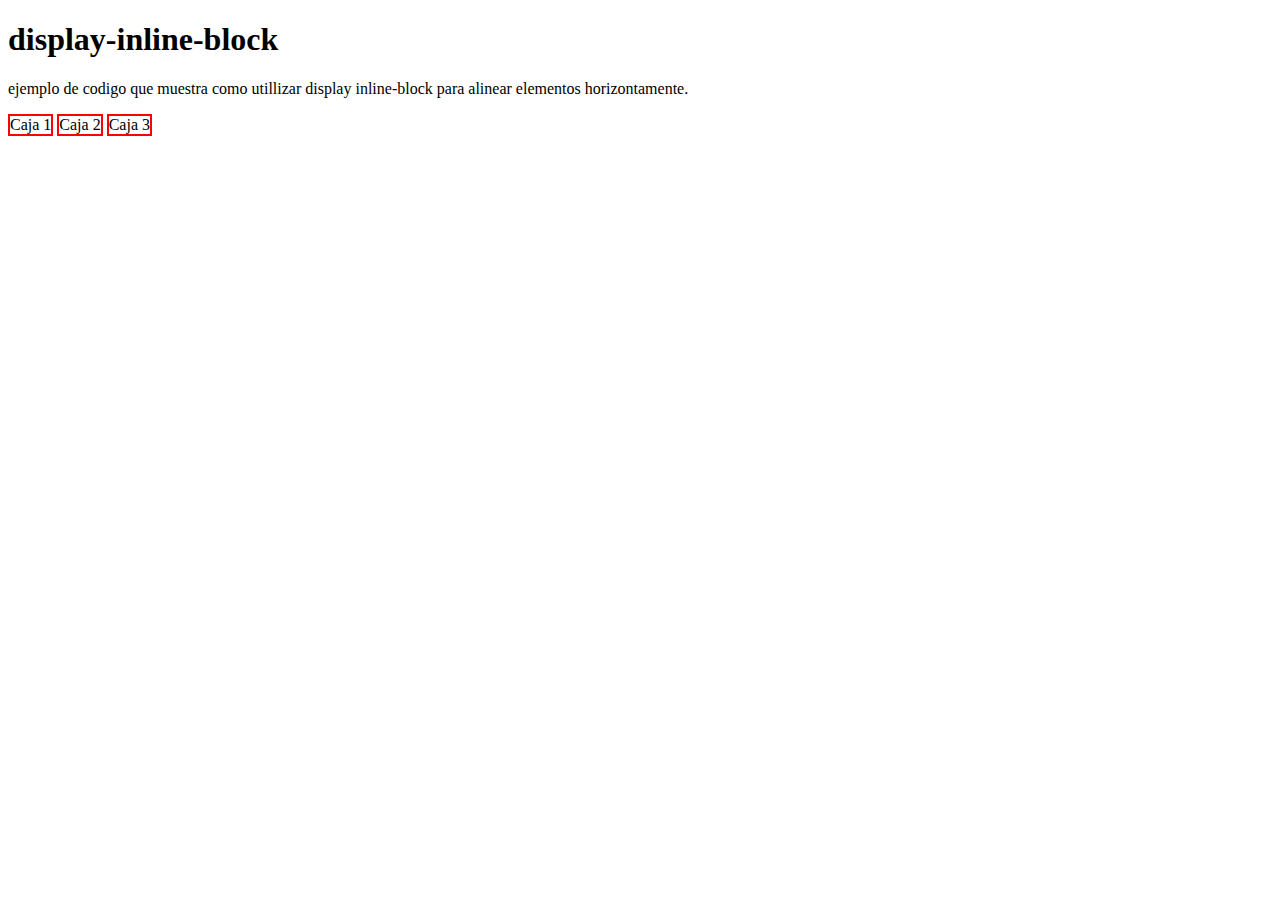
<file: 6-navegador-html-css/6.2-html-inline-block/center-block.html>
<!DOCTYPE html>
<html lang="es">
<head>
    <meta charset="UTF-8">
    <meta http-equiv="X-UA-Compatible" content="IE=edge">
    <meta name="viewport" content="width=device-width, initial-scale=1.0">
    <title>display-inline-block</title>
   <style>
    .banana{
        display: inline-block;
        border: 2px solid red;
    }
  </style>
</head>
<body>
    <h1>display-inline-block</h1>

    <p>ejemplo de codigo que muestra como utillizar display inline-block para alinear elementos horizontamente.</p>

    <div class="banana">Caja 1</div>
    <div class="banana">Caja 2</div>
    <div class="banana">Caja 3</div>

</body>
</html>
</file>
<file: 6-navegador-html-css/6.3-Elementos-sitio-web/css/style.css>
body{
    background-color: #ffffff;
    font-family: 'Bitter', serif;
  
}
header{
    background-color:#faedcd ;
    color: #d4a373;
    padding: 10px ;
    border-radius: 17px;
    margin: 50px;
}

.secciones{
    width: 100% ;
    text-align: center;
}

section{
display: inline-block;
margin: 25px;
background-color: #d4a373;
padding: 25px;
border-radius: 17px;
box-shadow: 5px 5px 15px gray;
}

.beach{
    width: 250px;
    height: 250px;
    border-radius: 17px;
}

.beach2{
    width: 320px;
    height: 250px;
    border-radius: 17px;
}

.description{
    width: 300px;
    height: 200px;
}

#cuerpo{
    background-color: #e9edc9;
    padding: 20px;
    margin 20px;
    border-radius: 17px;
}
</file>
<file: 6-navegador-html-css/6.4.0-new-flexbox/styles.css>
.container{
    padding: 100px;
    margin: 20px;
    border: solid cornflowerblue;
    background-color: antiquewhite;
    /*EL EJE PRINCIPAL POR DEFECTO ES ROW, SI LO MUEVEN COLUMN, ES COLUMN */
    flex-direction: row; 
    /*FUNCIONA PARA EL EJE PROCIPAL column, row-reverse, column-reverse */
    justify-content: center;
    /* end, space around, space-between, space-evely */
    align-items: center;
    /* */
    align-items: wrap;
    height: 300px;
}

.item{
    padding: 10px;
    margin: 5px;
    border: solid blue;
    background-color: brown;
}

.special-item{

    
}
</file>
<file: 6-navegador-html-css/6.4-flexbox/6.4.2-ejemplos/css/styles.css>
:root {
  --color-red: #b41631;
  --color-blue: #33b8ff;
}

.margin-bottom {
  margin-bottom: 100px;
}

.container {
  width: 100%;
  height: 800px; /* vh = viewport height*/
  display: flex;
  flex-direction: row; /* column */
  justify-content: space-around; /* centra sobe el eje principal */
  align-items: center; /* centra sobe el eje principal */
  /*
  flex-start
  flex-end
  center
  space-between
  space-around
  */
}

.container-two {
  width: 100%;
  height: 20vh; /* vh = viewport height*/
  display: flex;
  flex-direction: row; /* column */
  flex-wrap: wrap; /* nowrap */
}

.container-three {
  width: 100%;
  height: 20vh; /* vh = viewport height*/
  display: flex;
  flex-flow: row wrap; /* flex-direction + flex-wrap */
}

.container-four {
  width: 100%;
  height: 800px;
  display: flex;
  flex-flow: column;
  justify-content: center; /* centra sobe el eje principal */
  align-items: center; /* centra sobe el eje secundario */
}

.container-five {
  width: 100%;
  display: flex;
}

.item {
  width: 100px;
  height: 100px;
  color: white;
  font-weight: 300;
}

.my-item {
  background-color: green;
  width: 200px;
  height: 200px;
  padding: 14px;
  border: solid 20px black;
}

.red {
  background-color: var(--color-red);
  border: solid 10px black;
}

.blue {
  background-color: var(--color-blue);
  border: solid 10px pink;
}

.i1 {
  order: 6;
}

.i2 {
  order: 1;
}

.i3 {
  order: 2;
}

.i4 {
  flex-grow: 1;
}

.i5 {
  flex-grow: 1;
}

.i6 {
  flex-grow: 2;
}
</file>
<file: 6-navegador-html-css/6.4-flexbox/6.4.4-gatitos-flexibles/css/styles.css>
body {
  margin: 0;
  padding: 0;
  font-size: small;
}

:root {
  --main-color: #b8001f;
  --second-color: #00139f;
  --text-light: #ffffff;
}

.nav-bar {
  display: flex;
  background: red;
  color: white;
  padding: 5px 8px;
  /* margin: 0 0 10px 0; */
  /* margin-bottom: 10px; */
  background-color: var(--main-color);
}

.banner {
  display: flex;
  width: 10%;
  height: 14vh;
  align-items: center;
}

.ico {
  border-radius: 14px;
}

.title {
  font-size: 14px;
  margin-left: 5px;
}

.container-menu {
  width: 75%;
  display: flex;
  justify-content: center;
  align-items: center;
}

nav > ul {
  list-style-type: none;
  display: flex;
}

li {
  margin: 0 7px;
}

.shopping-car {
  width: 15%;
  display: flex;
  justify-content: flex-end;
  align-items: center;
}

.dashboard {
  display: flex;
  background-color: var(--second-color);
  height: 100%;
  padding: 20px;
  flex-wrap: wrap;
  row-gap: 15px;
}

.card {
  width: 25%;
  display: flex;
  flex-direction: column;
  align-items: center;
  color: var(--text-light);
  margin: 0 15px;
}

.card_title {
}

.card_description {
  text-align: center;
  font-size: 10px;
}

.my-btn {
}
</file>
<file: 6-navegador-html-css/6.5-css-grid/6.5.1-cheat-sheet/css/styles.css>
body {
    margin: 0;
    padding: 0;
    font-size: small;
}
  
:root {
    --main-color: #b8001f;
    --second-color: #00139f;
    --text-light: #ffffff;
}

.grid {
    background-color: pink;
    display: grid;
    grid-template-columns: 100px 100px;
    grid-template-rows: auto 70px auto;
}

.grid > div {
    background-color: var(--second-color);
    color: white;
}

.grid-two {
    background-color: pink;
    display: grid;
    grid-template-columns: 4fr 2fr 2fr;
    row-gap: 10px;
    column-gap: 10px;
    
}

.grid-two > div {
    background-color: var(--second-color);
    color: white;
}

.grid-three {
    background-color: pink;
    display: grid;
    grid-template-columns: repeat(3, 50px);
    justify-items: center;
    align-items: center;
    height: 30vh;
    
}

.grid-three > div {
    background-color: var(--second-color);
    color: white;
}
  

.grid-four {
    background-color: pink;
    display: grid;
    grid-template-columns: 20% 30% max-content; /* min-content; */
    grid-template-rows: 100px max-content;
    height: 30vh;
    
}

.grid-four > div {
    background-color: var(--second-color);
    color: white;
}

.grid-five {
    background-color: pink;
    display: grid;
    grid-template-columns: repeat(auto-fit, minmax(200px, 400px));
    grid-template-rows: 100px max-content;
    height: 30vh;
    
}

.grid-five > div {
    background-color: var(--second-color);
    color: white;
}
  
.grid-six {
    background-color: pink;
    display: grid;
    grid-template-columns: repeat(auto-fit, 200px);
    grid-template-rows: 100px max-content;
    height: 30vh;
    
}

.grid-six > div {
    background-color: var(--second-color);
    color: white;
}

.grid-seven {
    background-color: powderblue;
    display: grid;
    grid-template-columns: 20% 20% 20%;
    grid-template-rows: 50px 50px;
    gap: 30px 40px;
}

.grid-seven > div {
    background-color: var(--second-color);
    color: white;
}

.grid-seven > div[class^="element"]:hover {
    background-color: darksalmon;
}

.grid-seven > div.element1 {
    background-color: teal;
    justify-self: end;
    align-self: start;
}

.grid-seven > div.element2 {
    background-color: black;
    /*CENTRADO EN AMBOS EJES*/
    justify-self: center;
    align-self: center;
}

.grid-seven > div.element3 {
    background-color: rebeccapurple;
    /*ESQUINA INFERIOR IZQUIERDA*/
    justify-self: start;
    align-self: end;
}

.grid-seven > div.element4 {
    /* ESQUINA SUPERIOR IZQUIERDA */
    justify-self: start;
    align-self: start;
}

.grid-seven > div.element5 {
    /* ESQUINA INFERIOR IZQUIERDA */
    justify-self: start;
    align-self: end;
}

.grid-seven > div.element6 {
    /* ESQUINA CENTRO VERTICAL, ORILLA DERECHA */
    justify-self: end;
    align-self: center;
}
</file>
<file: 6-navegador-html-css/6.5-css-grid/6.5.2-grid-areas/css/styles.css>
.grid {
    display: grid;
    width: 100%;
    height: 50vh;
    grid-template-areas: "head head"
        "nav main"
        "nav foot";
    grid-template-columns: 20% 80%;
    grid-template-rows: 10vh 30vh 10vh;
}

.grid>header {
    background-color: purple;
    grid-area: head;
}

.grid>nav {
    background-color: pink;
    grid-area: nav;
}

.grid>main {
    background-color: yellow;
    grid-area: main;
}

.grid>footer {
    background-color: green;
    grid-area: foot;
}

.flexible {
    display: flex;
    justify-content: space-around;
    align-items: center;
    height: 200px;
}

.item {
    width: 20%;
    height: 50px;
}

@media (max-width: 600px) {
    .item {
        display: flex;
        color: red;
        flex-wrap: wrap;
    }
}
</file>
<file: 6-navegador-html-css/6.5-css-grid/6.5.4-cards/style.css>
.container {
	display: grid;
	gap: 2rem;
	grid-template-columns: repeat(3, 1fr);
	grid-template-rows: repeat(2, 1fr);
	height: 100vh;
	width: 100vw;
}

.box {
	color: #fff;
	font-size: 2rem;
	background-color: #444;
	height: 100%;
}

.a {
	grid-column: 1 / span 2;
}

.b {
	grid-row: 1 / -1;
}

.c {
	grid-column: 1 / span 1;
	grid-row: 2 / span 1;
	/* Otra opción es: */
	/* grid-row: 2 / -1; */
}

.d {
	grid-column: 2 / span 1;
	grid-row: 2 / span 1;
	/* grid-row: 2 / -1; */
}
</file>
